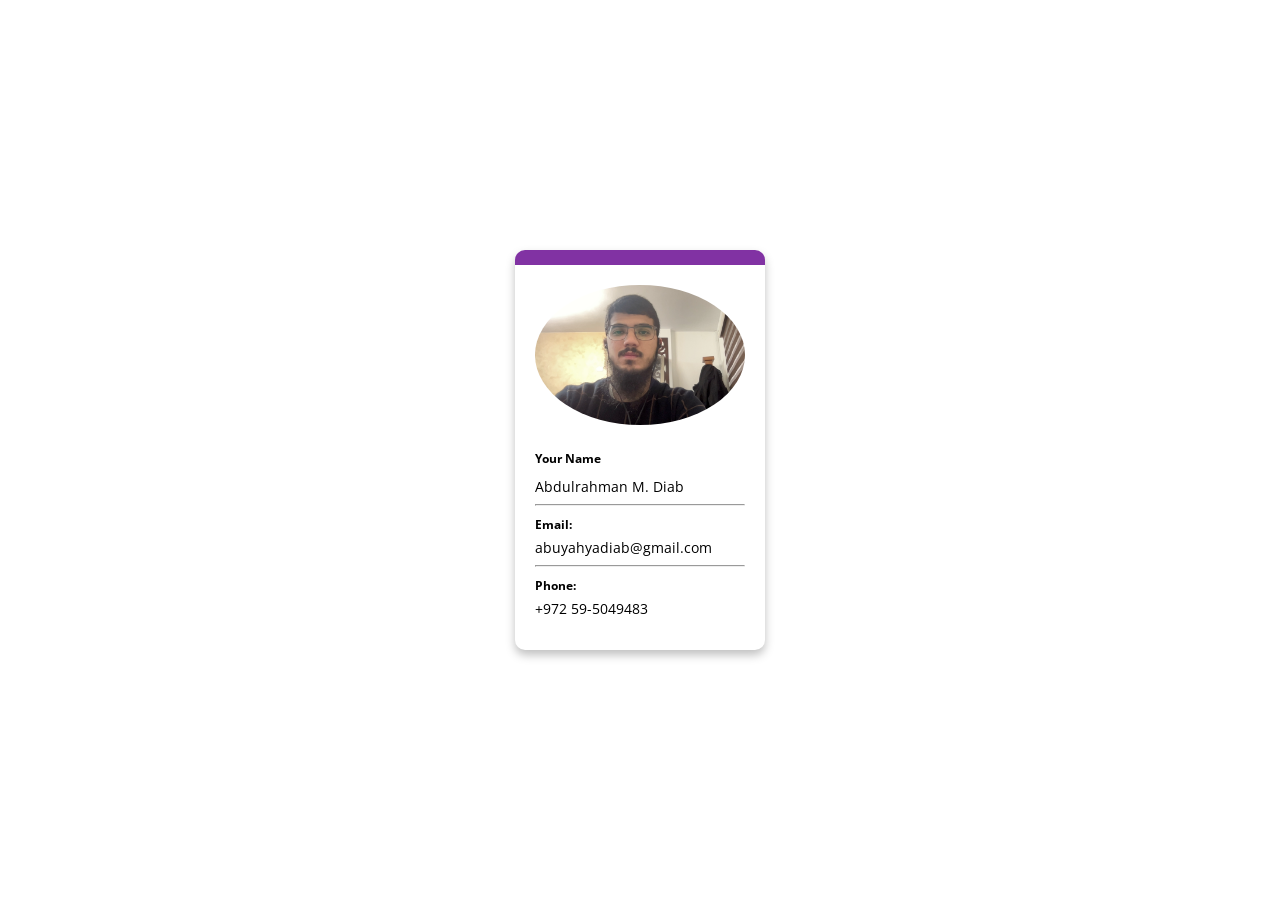
<file: index.html>
<!DOCTYPE html>
<html lang="en">
<head>
  <meta charset="UTF-8">
  <meta http-equiv="X-UA-Compatible" content="IE=edge">
  <meta name="viewport" content="width=device-width, initial-scale=1.0">
  <link rel="stylesheet" href="styles.css">
  <link rel="preconnect" href="https://fonts.googleapis.com">
  <link rel="preconnect" href="https://fonts.gstatic.com" crossorigin>
  <link href="https://fonts.googleapis.com/css2?family=Open+Sans:wght@600&display=swap" rel="stylesheet">
  <title>Document</title>

</head>
<body>
  <!-- <div class="card">
    <img src="Photo on 24-03-2023 at 1.40 PM.jpg" alt="My Image">
    <h3>Name:</h3>
    <br>
    <input class="name" type="text">
    <h3>Email:</h3>
    <br>
    <input class="email" type="email">
    <h3>Phone:</h3>
    <br>
    <input class="phone" type="text">
  </div> -->
  <div class="card">
    <div class="card-image">
      <img src="Photo on 24-03-2023 at 1.40 PM.jpg" alt="Profile picture">
    </div>
    <div class="card-content">
      <p class="name">Your Name</p>
      <p class="value">Abdulrahman M. Diab</p>
      <hr>
      <p class="label">Email:</p>
      <p class="value">abuyahyadiab@gmail.com</p>
      <hr>
      <p class="label">Phone:</p>
      <p class="value">+972 59-5049483</p>
    </div>
  </div>
</body>
</html>
</file>
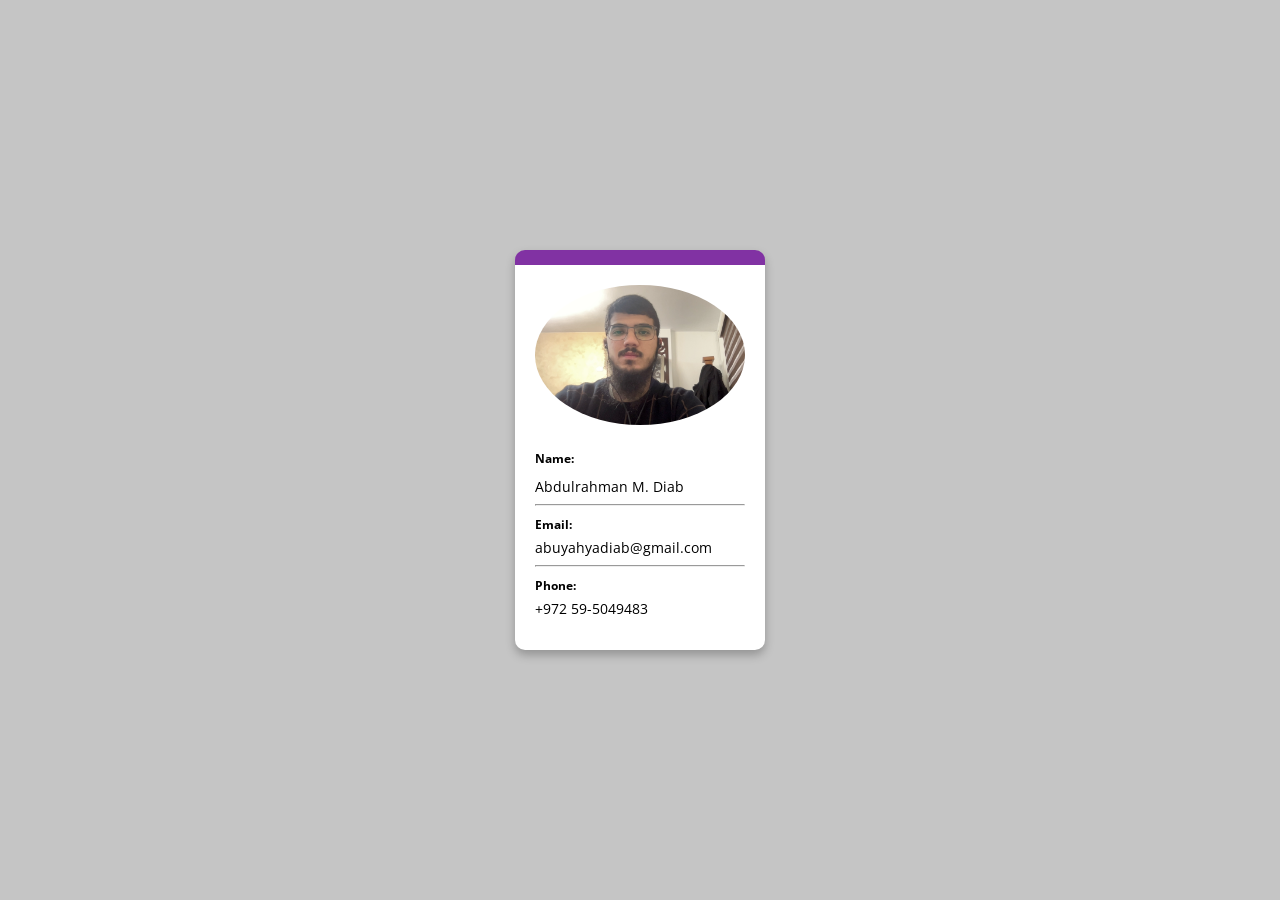
<file: Challenge 1/index.html>
<!DOCTYPE html>
<html lang="en">
<head>
  <meta charset="UTF-8">
  <meta http-equiv="X-UA-Compatible" content="IE=edge">
  <meta name="viewport" content="width=device-width, initial-scale=1.0">
  <link rel="stylesheet" href="styles.css">
  <link rel="preconnect" href="https://fonts.googleapis.com">
  <link rel="preconnect" href="https://fonts.gstatic.com" crossorigin>
  <link href="https://fonts.googleapis.com/css2?family=Open+Sans:wght@600&display=swap" rel="stylesheet">
  <title>Document</title>

</head>
<body>
  <div class="card">
    <div class="card-image">
      <img src="Photo on 24-03-2023 at 1.40 PM.jpg" alt="Profile picture">
    </div>
    <div class="card-content">
      <p class="name">Name:</p>
      <p class="value">Abdulrahman M. Diab</p>
      <hr>
      <p class="label">Email:</p>
      <p class="value">abuyahyadiab@gmail.com</p>
      <hr>
      <p class="label">Phone:</p>
      <p class="value">+972 59-5049483</p>
    </div>
  </div>
</body>
</html>
</file>
<file: styles.css>
:root {
    --body_bg:#c5c5c5;
    --primary:#8132a3;
    --light:#eeeeee;
    --white:#ffffff;
    --black:#000000;
}
body {
    margin: 0;
    background-color: var(--white);
}


.card {
    width: 250px;
    height: 400px;
    font-family: 'Open Sans', sans-serif;
    padding: 20px;
    box-sizing: border-box;
    border-radius: 10px;
    box-shadow: 0px 5px 10px rgba(0, 0, 0, 0.25);
    margin: auto;
    position: absolute;
    border-top: 15px solid var(--primary);
    /* background-color: var(--body_bg); */
    top: 0;
    bottom: 0;
    left: 0;
    right: 0;
}

.card-image img {
    width: 100%;
    border-radius: 50%;
}

.card-content {
    margin-top: 20px;   
}

.name {
    font-size: 12px;
    font-weight: bold;
    margin-bottom: 10px;
    color: var(--black);
}

.label {
    font-size: 12px;
    font-weight: bold;
    margin-top: 10px;
    margin-bottom: 5px;
    color: var(--black);

}

.value {
    font-size: 14px;
    margin: 0;
    color: var(--black);

}

hr{
    border-color: var(--light);
}
</file>
<file: Challenge 1/styles.css>
:root {
    --body_bg:#c5c5c5;
    --primary:#8132a3;
    --light:#eeeeee;
    --white:#ffffff;
    --black:#000000;
}
body {
    margin: 0;
    background-color: var(--body_bg);
}


.card {
    width: 250px;
    height: 400px;
    font-family: 'Open Sans', sans-serif;
    padding: 20px;
    box-sizing: border-box;
    border-radius: 10px;
    box-shadow: 0px 5px 10px rgba(0, 0, 0, 0.25);
    margin: auto;
    position: absolute;
    border-top: 15px solid var(--primary);
    background-color: var(--white);
    top: 0;
    bottom: 0;
    left: 0;
    right: 0;
}

.card-image img {
    width: 100%;
    border-radius: 50%;
}

.card-content {
    margin-top: 20px;   
}

.name {
    font-size: 12px;
    font-weight: bold;
    margin-bottom: 10px;
    color: var(--black);
}

.label {
    font-size: 12px;
    font-weight: bold;
    margin-top: 10px;
    margin-bottom: 5px;
    color: var(--black);

}

.value {
    font-size: 14px;
    margin: 0;
    color: var(--black);

}

hr{
    border-color: var(--light);
}
</file>
